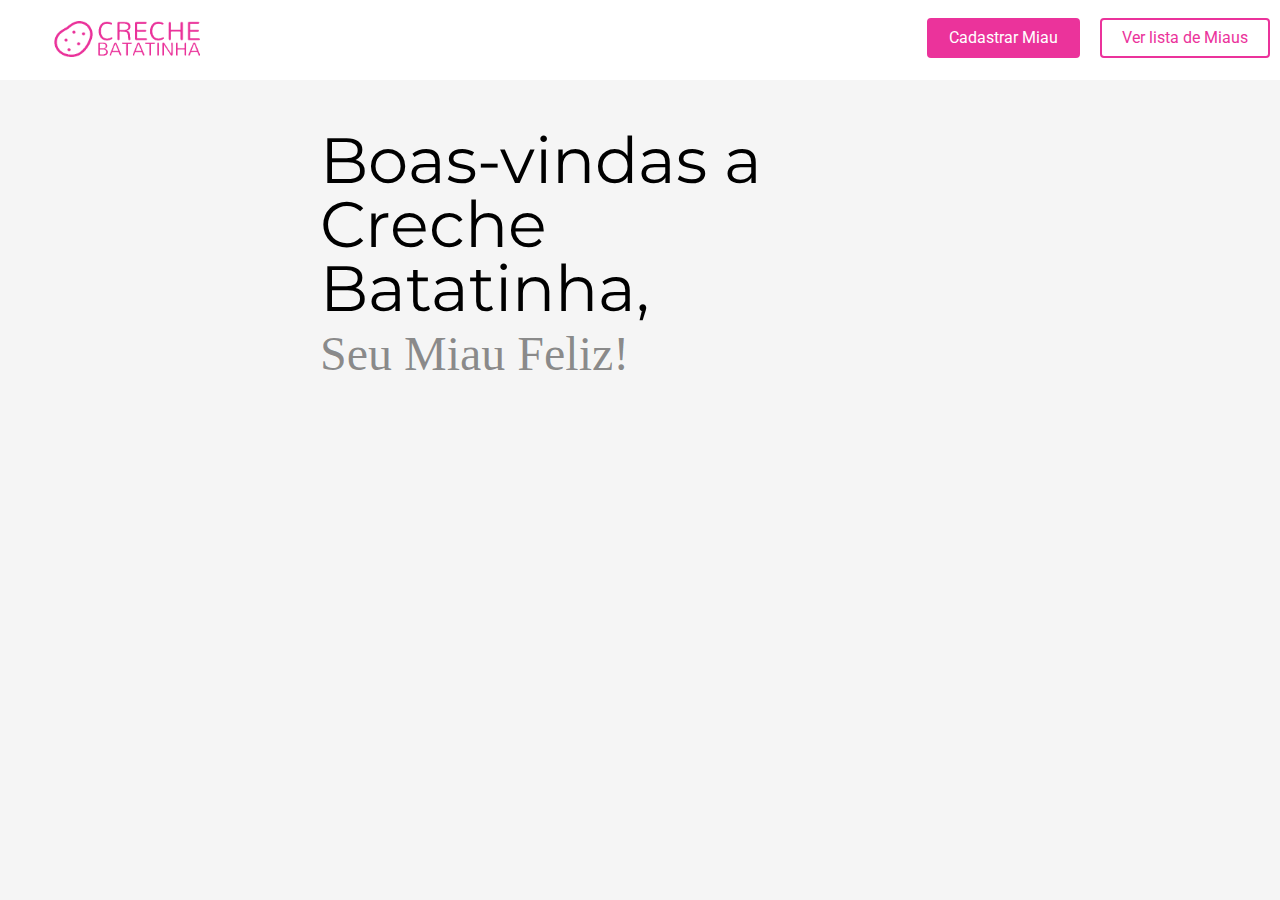
<file: index.html>
<!DOCTYPE html>
<html lang="pt-br">

<head>
    <meta charset="UTF-8">
    <meta http-equiv="X-UA-Compatible" content="IE=edge">
    <meta name="viewport" content="width=device-width, initial-scale=1.0">
    <link rel="preconnect" href="https://fonts.googleapis.com">
    <link rel="preconnect" href="https://fonts.gstatic.com" crossorigin>
    <link href="https://fonts.googleapis.com/css2?family=Montserrat:wght@700&family=Roboto&display=swap" rel="stylesheet">
    <link rel="stylesheet" href="./css/reset.css">
    <link rel="stylesheet" href="./css/style.css">
    <link rel="stylesheet" href="./css/style-menu.css">
    <title>Creche Batatinha</title>
</head>
<body>
    <header>
        <div class="menu-container">
            <div class="home">
                <a href="index.html"><img src="./assets/Logo Positivo.png" class="logo-claro"></a>
            </div>
            <div>
                <p class="menu">Menu<span class="icone-menu"></span></p>
            </div>
        </div>
        <nav class="nav">
            <a href="./listagem_de_gatos/index.html" class="btn lista">Ver lista de Miaus</a>
            <a href="./cadastro_gatos/index.html" class="btn cadastro">Cadastrar Miau</a>
        </nav>
    </header>
    <div class="container">
        <h1 class="front-text">Boas-vindas a Creche <br>Batatinha,</h1>
        <h2 class="minor-text">Seu Miau Feliz! </h2>
    </div>
</body>
<script src="script.js"></script>
</html>
</file>
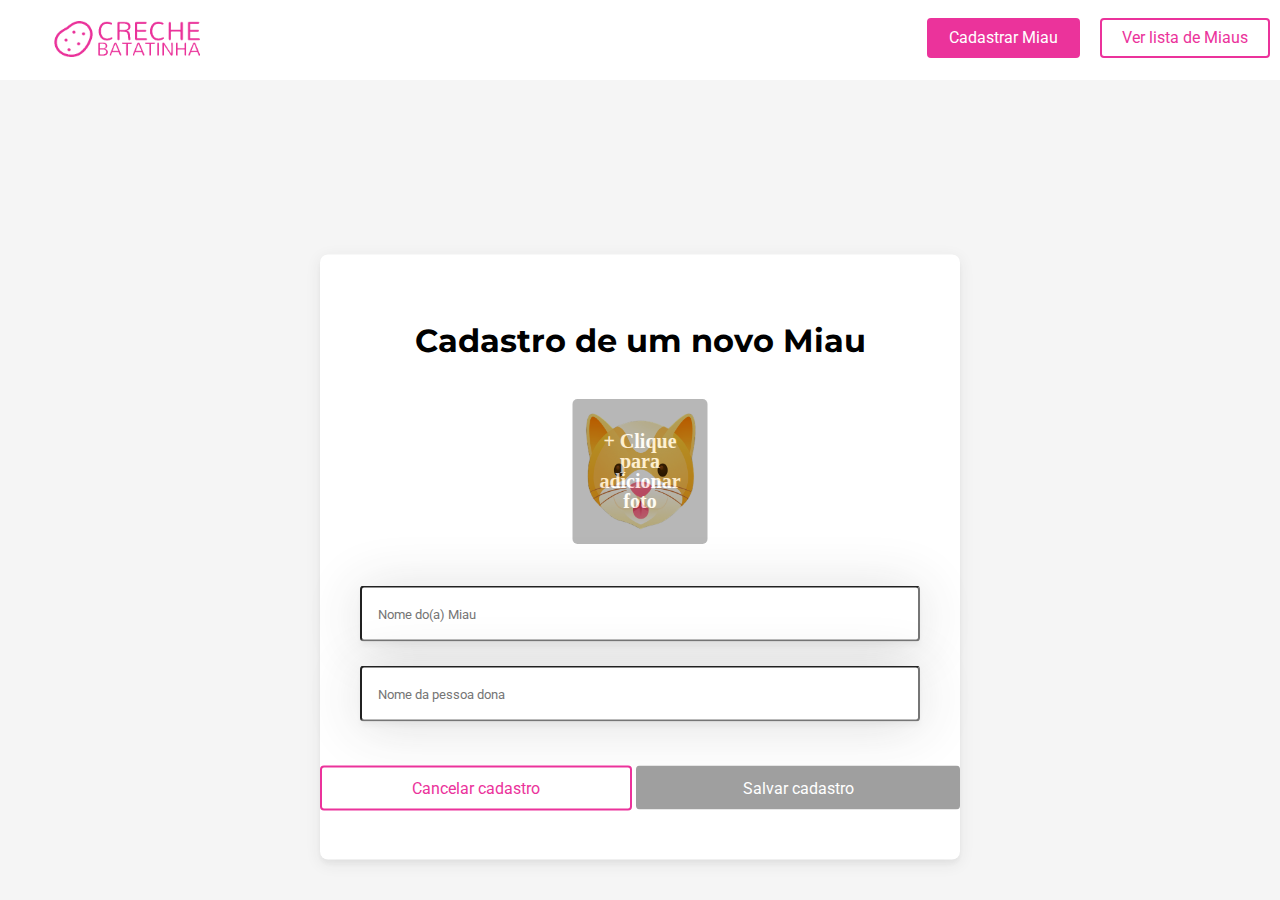
<file: cadastro_gatos/index.html>
<!DOCTYPE html>
<html lang="pt-Br">

<head>
    <meta charset="UTF-8">
    <meta http-equiv="X-UA-Compatible" content="IE=edge">
    <meta name="viewport" content="width=device-width, initial-scale=1.0">
    <title>Cadastro de Gatos</title>
    <link rel="preconnect" href="https://fonts.googleapis.com">
    <link rel="preconnect" href="https://fonts.gstatic.com" crossorigin>
    <link href="https://fonts.googleapis.com/css2?family=Montserrat:wght@700&family=Roboto&display=swap" rel="stylesheet">
    <link rel="stylesheet" href="../css/reset.css">
    <link rel="stylesheet" href="../css/style_cadastro.css">
    <link rel="stylesheet" href="../css/style-menu.css">


</head>

<body>
    <header>
        <div class="menu-container">
            <div class="home">
                <a href="../index.html"><img src="../assets/Logo Positivo.png" class="logo-claro"></a>
            </div>
            <div>
                <p class="menu">Menu<span class="icone-menu"></span></p>
            </div>
        </div>
        <nav class="nav">
            <a href="../listagem_de_gatos/index.html" class="btn lista">Ver lista de Miaus</a>
            <a href="../cadastro_gatos/index.html" class="btn cadastro">Cadastrar Miau</a>
        </nav>
        
    </header>
    <div class="container">
        <form action="cadastro-gatos">
            <div class="titulo-cadastro">
                <h2>Cadastro de um novo Miau</h2>
            </div>
            <div class="input-foto-gato">
                <input type="file" id="input-file" class="input-file" />
                <label for="input-file" class="input-label">+ Clique para adicionar foto</label>
                <img src="../assets/gato.png" alt="Foto selecionada" id="preview-image" class="previa-foto" />
            </div>
            <div id="input-form" class="dados-gato-cliente">
                <input class="input-forms" type="text" id="nome-gato" placeholder="Nome do(a) Miau" required>
                <input class="input-forms" type="text" id="nome-dona" placeholder="Nome da pessoa dona" required>
            </div>
            <div class="btn-cadastro">
                <a href="../index.html" class="botoes-cadastro" id="btn1">Cancelar cadastro</a>
                <button class="botoes-cadastro" id="btn2">Salvar cadastro</button>
            </div>
        </form>
    </div>
    <script src="script.js"></script>
    <script src="../script.js"></script>
    <script src="salvaFoto.js"></script>
    <script src="salvarCache.js"></script>
    <script src="botaoAtivar.js"></script>
</body>
</html>
</file>
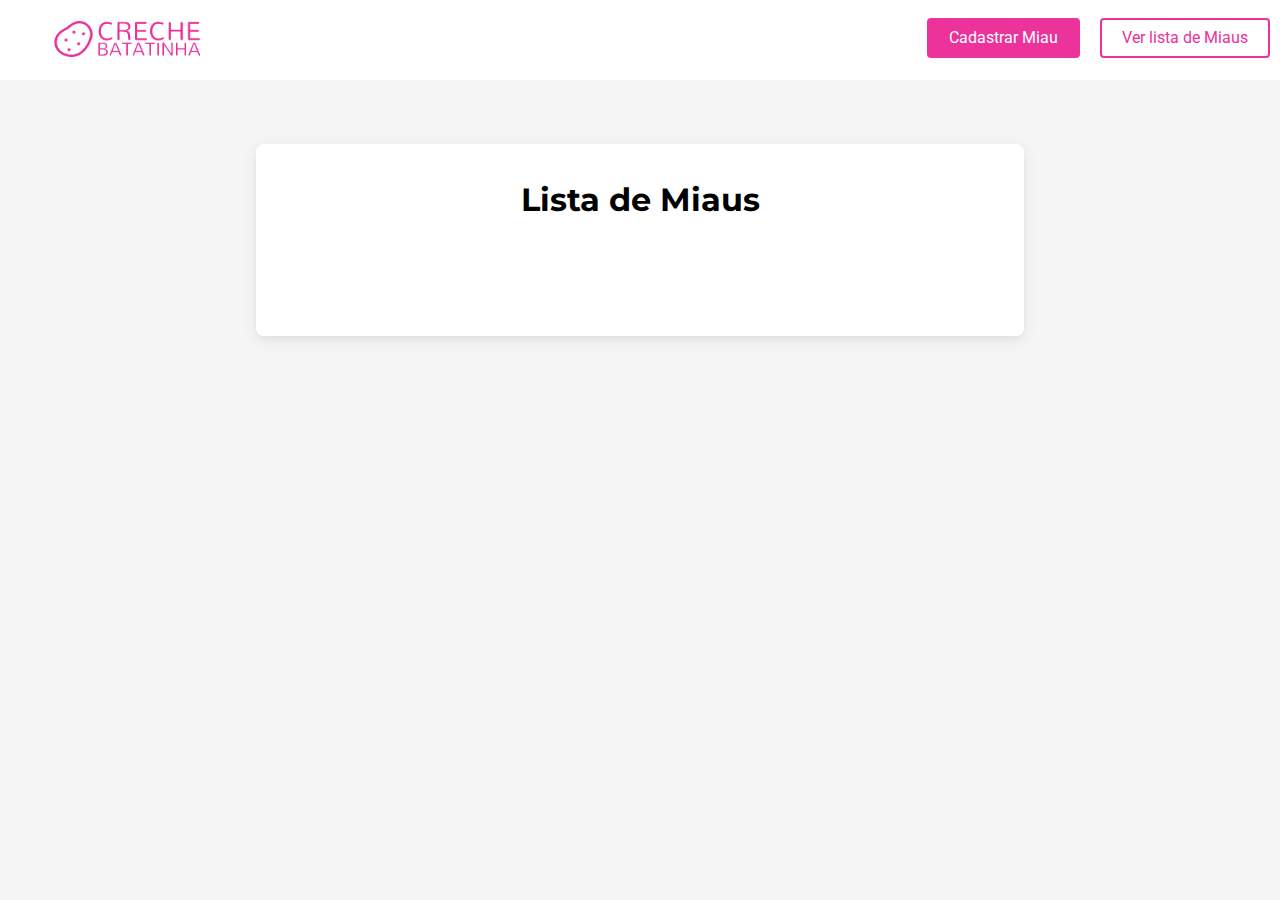
<file: listagem_de_gatos/index.html>
<!DOCTYPE html>
<html lang="pt-br">

<head>
    <meta charset="UTF-8">
    <meta http-equiv="X-UA-Compatible" content="IE=edge">
    <meta name="viewport" content="width=device-width, initial-scale=1.0">
    <link rel="preconnect" href="https://fonts.googleapis.com">
    <link rel="preconnect" href="https://fonts.gstatic.com" crossorigin>
    <link href="https://fonts.googleapis.com/css2?family=Montserrat:wght@700&family=Roboto&display=swap"
        rel="stylesheet">
    <link rel="stylesheet" href="../css/reset.css">
    <link rel="stylesheet" href="../css/style-menu.css">
    <link rel="stylesheet" href="../css/listagem.css">
    <title>Lista de Miaus</title>
</head>

<body>
    <header>
        <div class="menu-container">
            <div class="home">
                <a href="../index.html"><img src="../assets/Logo Positivo.png" class="logo-claro"></a>
            </div>
            <div>
                <p class="menu">Menu<span class="icone-menu"></span></p>
            </div>
        </div>
        <nav class="nav">
            <a href="./index.html" class="btn lista">Ver lista de Miaus</a>
            <a href="../cadastro_gatos/index.html" class="btn cadastro">Cadastrar Miau</a>
        </nav>
    </header>
    <main>
        <section class="lista-container">
            <h1 class="lista-miaus">Lista de Miaus</h1>
            <ul class="miaus-cadastrados">

            </ul>
        </section>
    </main>
    <script src="../listagem_de_gatos/busca-de-dados.js"></script>
    <script src="../script.js"></script>
</body>

</html>
</file>
<file: css/style.css>
*{
    padding: 0;
    margin: 0;
    box-sizing: border-box;
}
html{
    min-width: 324px;
}
body{
    background: #F5F5F5;
    
}
.container{
    display: block;
    margin-left: 25%;
}
.front-text{
    font-family: 'Montserrat';
    font-size: 64px;
    margin-top: 5%;
}
.minor-text{
    margin-top: 1%;
    font-size: 48px;
    color: rgba(17, 17, 17, 0.48);
}
@media screen and (max-width:768px){
    
}
</file>
<file: css/style-menu.css>
:root {
    --rosa: #EB339B;
    --branco: #FFFFFF;
    --background: #F5F5F5;
    --montserrat: 'Montserrat', sans-serif;
    --roboto: 'Roboto', sans-serif;
    --cinzaclaro: #F5F5F5;
    --cinzaescuro: #9F9F9F;
}
* {
    padding: 0;
    margin: 0;
    box-sizing: border-box;
}

.logo-claro {
    height: 180px;   
}
.menu-container {
    height: 80px;
    background: var(--branco);
    color: var(--rosa);
    display: flex;
    align-items: center;
    justify-content: space-between;
    padding: 40px;
}
.nav {
    position: relative;
    bottom: 4.5rem;
    align-items: center;
    text-align: center;
}
.btn {
    padding: 10px 20px;
    font-family: 'Roboto';
    font-weight: 400;
    font-size: 16px;
    text-align: center;
    margin: 10px;
    text-decoration: none;
    float: right;  
}
.lista {
    background: var(--branco);
    color: var(--rosa);
    border: 2px solid var(--rosa);
    border-radius: 4px;
}
.cadastro {
    background: var(--rosa);
    color: var(--branco);
    border-radius: 4px;
    border: 2px solid var(--rosa);
}
.menu {
    display: none;
    position: relative;
}
@media(max-width:768px) {
    .menu-container {
        height: 120px;
    }
    .logo {
        margin-left: 0;
        display: flex;
    }
   .front-text{
    font-size: 32px;
    flex-shrink: 2;
   }
   .minor-text{
    font-size: 24px;
   }
   .menu{
    display: flex;
    font-family: 'Montserrat';
   }
    .icone-menu {
        border-top: 0.125rem solid;
        width: 1.25rem;
        position: relative;
        left: 5%;   
    }
    .icone-menu::before,
    .icone-menu::after {
        content: " ";
        display: block;
        width: 1.25rem;
        height: 0.125rem;
        background-color: currentColor;
        margin-top: 0.3125rem;
    }
    .nav {
        display: none;
        background-color: #ffffff;
        width: 100%;
        position: relative;
        bottom: 0;   
    }
    .nav a {
        width: 100%;
    }
    .active {
        display: flex;
        flex-direction: column;
        transition: 1s;
        font-family: 'Montserrat';
        padding-bottom: 2%;   
    }
}
</file>
<file: css/style_cadastro.css>
body {
    background-color:var(--cinzaclaro);
}
html{
    min-width: 400px;
}
.container{
    background-color:  var(--branco);
    width: 50%;
    position: absolute;
    top: 55%;
    left: 50%;
    transform: translate(-50%, -50%);
    text-align: center;
    margin-top: 62px;
    box-shadow: 0px 4px 4px rgba(51, 51, 51, 0.04), 0px 4px 16px rgba(51, 51, 51, 0.08);
    border-radius: 8px;
}
.titulo-cadastro > h2 {
    font-family: var(--montserrat);
    font-size: 32px;
    font-weight: 700;
    margin-top: 40px;
    margin-bottom: 32px;
}


.input-foto-gato {
    position: relative;
    display: flex;
    align-items: center;
    justify-content: center;
}
  
.input-file {
    display: none;
}
  
.input-label {
    position: absolute;
    top: 50%;
    left: 50%;
    transform: translate(-50%, -50%);
    background-color: rgba(0, 0, 0, 0.4);
    border-radius: 5px;
    color: var(--branco);
    cursor: pointer;
    padding: 10px;
    display: flex;
    align-items: center;
    justify-content: center;
    flex-direction: column;
    font-size: 20px;
    font-weight: bold;
    text-align: center;
    opacity: 0.7;
    height: 145px;
    width: 135px;
    margin-bottom: 150px;
}
  
.previa-foto {
    max-width: 100%;
    margin-top: 10px;
    align-items: center;
    justify-content: center;
    height: 145px;
    width: 135px;
    margin-bottom: 10px;
}
.dados-gato-cliente{
    margin-top: 32px;
    display: flex;
    flex-direction: column;
}
.input-forms{
    margin-left: 40px;
    margin-right: 40px;
    height: 56px;
    margin-bottom: 24px;
    box-shadow: 0px 4px 4px rgba(51, 51, 51, 0.04), 0px 4px 56px rgba(51, 51, 51, 0.16);
    border-radius: 4px;
}
input::placeholder {
    text-align: left;
    padding-bottom: 10px;
    
    font-family: var(--roboto);
}
input {
    text-indent: 16px;
    font-family: var(--roboto);
  }
.btn-cadastro{
    margin-bottom: 50px;
    border-radius: 4px;
}
.botoes-cadastro{
    width:324px;
    height: 44px;
    font-family: var(--roboto);
    font-size: 16px;
    border-radius: 4px;
}
#btn1{
    background-color: var(--branco);
    border: 2px solid var(--rosa);
    color: var(--rosa);
    margin-right: 10px;
    padding: 11px 90px;
    text-decoration: none;
}
#btn2{
    background-color: var(--cinzaescuro);
    color: var(--branco);
    border:1px solid transparent;
    margin-left: 10px;
    cursor: pointer;
    
}
#btn2.btn-preenchido {
    background-color: var(--rosa);
    color: white;
}

@media screen and (max-width:1340px){
    
    .container{
        display: flex;
        flex-direction: column;
        padding-top: 30px;
    
    }
    #btn1{
        margin-right: 0;
    }
    #btn2{
        margin-top: 20px;
        margin-left: 0;
    }
}

@media screen and (max-width: 780px){
    .container{
        top: 62%;
        height: 650px;
        width: 400px;
    }
}
</file>
<file: css/listagem.css>
/*main*/

body {
    background: var(--background);
    display: flexbox;
}

.lista-container {
    display: flex;
    flex-direction: column;
    width: 100%;
    margin-top: 4rem;
    background: var(--branco);
}

.lista-miaus {
    text-align: center;
    font-family: var(--montserrat);
    font-style: normal;
    font-weight: 700;
    font-size: 2rem;
    color: #000000;
    padding: 2.5rem;
}

.miaus-cadastrados {
    list-style: none;
    font-size: 1.25rem;
    display: grid;
    padding: 2.5rem;
}

.miaus-cadastrados li {
    background-color: var(--branco);
    box-shadow: 0px 4px 4px rgba(51, 51, 51, 0.04), 0px 4px 16px rgba(51, 51, 51, 0.08);
    border-radius: 8px;
    padding: 2.5rem;
    display: flex;
    flex-direction: column;
    align-items: center;
    font-size: 20px;
    font-family: var(--montserrat);
    color: #111111;
    font-weight: 700;
    font-style: normal;
    line-height: 28px;
}

.miaus-cadastrados li img {
    width: 100px;
    height: 100px;
    margin-bottom: 20px;
    border-radius: 100px;
}

.miaus-cadastrados li button {
    display: flex;
    align-items: center;
    text-align: center;
    margin-top: 20px;
    background-color: var(--branco);
    color: var(--rosa);
    border: 2px solid var(--rosa);
    padding: 10px;
    border-radius: 5px;
    cursor: pointer;
    font-family: 'Roboto';
    font-style: normal;
    font-weight: 400;
    font-size: 16px;
    line-height: 24px;
}

.miaus-cadastrados li button:hover {
    background-color: var(--rosa);
    color: var(--branco)
}

/*@media screen and (min-width: 1024px) {
    .lista-container {
        margin-left: 21.5rem;
        margin-right: 21.5rem;
        margin-top: 9.25rem;
        margin-bottom: auto;
        box-shadow: 0px 4px 4px rgba(51, 51, 51, 0.20), 0px 4px 16px rgba(51, 51, 51, 0.25);
        border-radius: 8px;
    }

    .lista-miaus {
        text-align: center;
        font-family: 'Montserrat';
        font-style: normal;
        font-weight: 700;
        font-size: 2rem;
        color: #000000;
        padding-top: 2.5rem;
    }

    .miaus-cadastrados li button:hover {
        background-color: var(--rosa);
        color: var(--branco)
    }
}*/

@media screen and (min-width: 768px) {
    .lista-container {
        max-width: 768px;
        margin: 4rem auto;
        box-shadow: 0px 4px 4px rgba(51, 51, 51, 0.04), 0px 4px 16px rgba(51, 51, 51, 0.08);
        border-radius: 8px;
    }

    .miaus-cadastrados li {
        display: flex;
        flex-direction: row;
        justify-content: space-between;
        padding: 1.5rem;
    }

    .miaus-cadastrados li span {
        margin-right: 200px;
    }

    .miaus-cadastrados li button {
        display: flex;
        margin-top: 0;
    }
}
</file>
